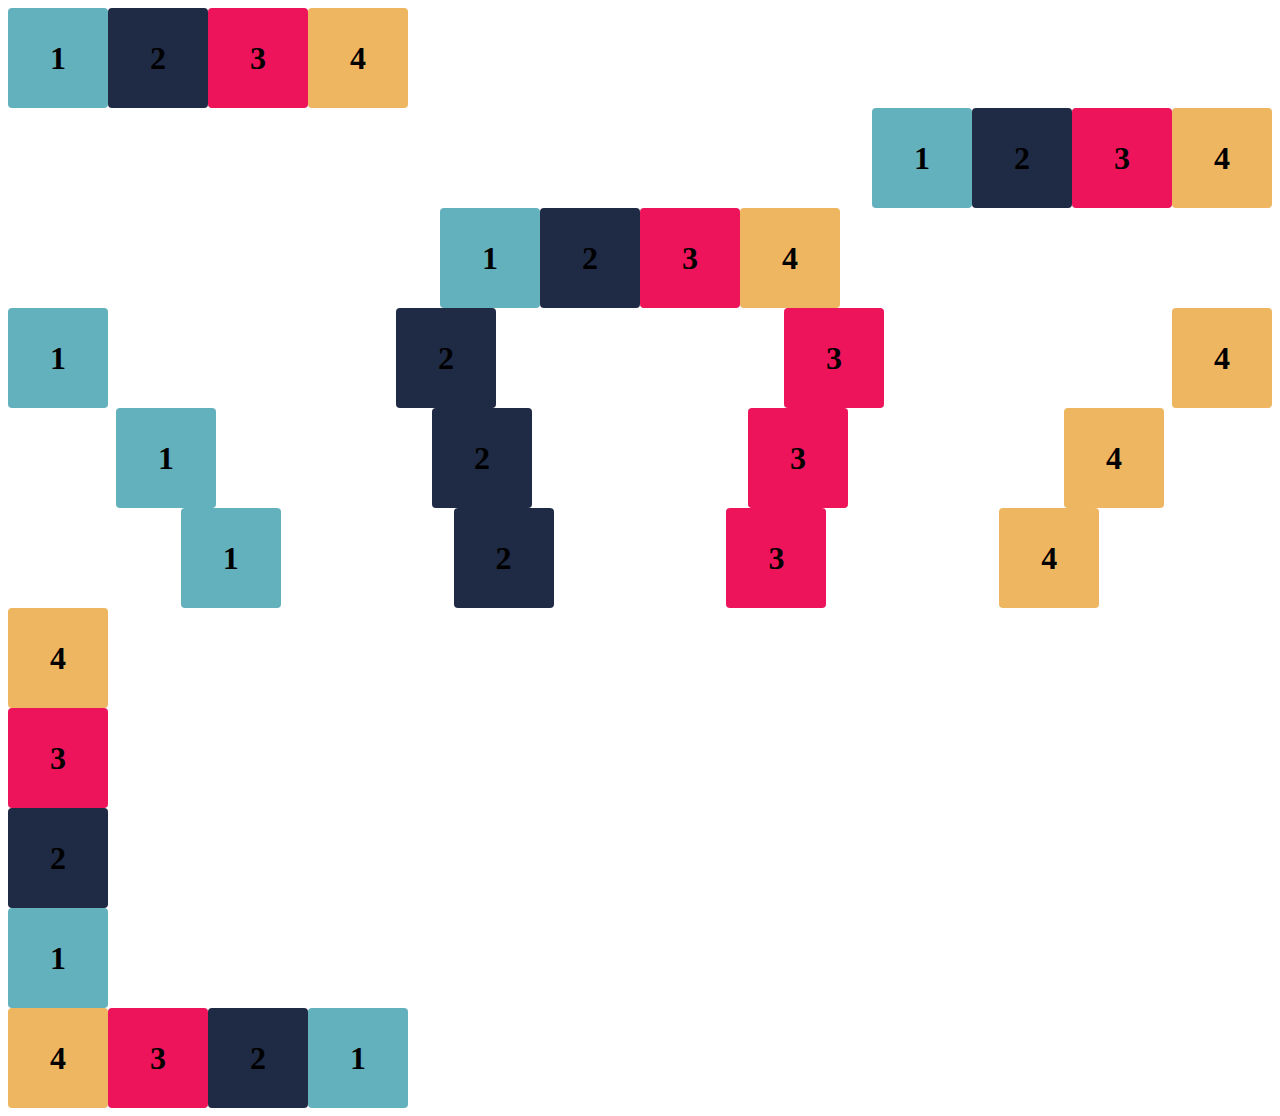
<file: Atividade Flexbox/index.html>
<!DOCTYPE html>
<html lang="en">

<head>
    <meta charset="UTF-8">
    <meta http-equiv="X-UA-Compatible" content="IE=edge">
    <meta name="viewport" content="width=device-width, initial-scale=1.0">
    <title>Flex-box</title>
    <link rel="stylesheet" href="estilo.css">
</head>

<body>

    <div class="container1">
        <div class="flex-item box1"><h1>1</h1></div>
        <div class="flex-item box2"><h1>2</h1></div>
        <div class="flex-item box3"><h1>3</h1></div>
        <div class="flex-item box4"><h1>4</h1></div>
    </div>
    <div class="container2">
        <div class="flex-item box1"><h1>1</h1></div>
        <div class="flex-item box2"><h1>2</h1></div>
        <div class="flex-item box3"><h1>3</h1></div>
        <div class="flex-item box4"><h1>4</h1></div>
    </div>
    <div class="container3">
        <div class="flex-item box1"><h1>1</h1></div>
        <div class="flex-item box2"><h1>2</h1></div>
        <div class="flex-item box3"><h1>3</h1></div>
        <div class="flex-item box4"><h1>4</h1></div>
    </div>
    <div class="container4">
        <div class="flex-item box1"><h1>1</h1></div>
        <div class="flex-item box2"><h1>2</h1></div>
        <div class="flex-item box3"><h1>3</h1></div>
        <div class="flex-item box4"><h1>4</h1></div>
    </div>
    <div class="container5">
        <div class="flex-item box1"><h1>1</h1></div>
        <div class="flex-item box2"><h1>2</h1></div>
        <div class="flex-item box3"><h1>3</h1></div>
        <div class="flex-item box4"><h1>4</h1></div>
    </div>
    <div class="container6">
        <div class="flex-item box1"><h1>1</h1></div>
        <div class="flex-item box2"><h1>2</h1></div>
        <div class="flex-item box3"><h1>3</h1></div>
        <div class="flex-item box4"><h1>4</h1></div>
    </div>


    <div class="container-exercicioB">
        <div class="flex-item box1-b"><h1>1</h1></div>
        <div class="flex-item box2-b"><h1>2</h1></div>
        <div class="flex-item box3-b"><h1>3</h1></div>
        <div class="flex-item box4-b"><h1>4</h1></div>
    </div>
    
    <div class="container-desafio">
        <div class="flex-item box1desafio"><h1>1</h1></div>
        <div class="flex-item box2desafio"><h1>2</h1></div>
        <div class="flex-item box3desafio"><h1>3</h1></div>
        <div class="flex-item box4desafio"><h1>4</h1></div>
    </div>
</body>

</html>
</file>
<file: Atividade Flexbox/estilo.css>
.flex-item {
    width: 100px;
    height: 100px;
    border-radius: 4px;
    display: flex;
    align-items: center;
}

.base {
    margin-bottom: 15px;
    background-color: #d0d3d4;
    border-radius: 4px;
}

.box1 {
    background-color: #63b1bc;
}

.box2 {
    background-color: #1f2a44;
}

.box3 {
    background-color: #ed145b;
}

.box4 {
    background-color: #efb661;
}

h1 {
    width: fit-content;
    margin: auto;
}

/* Insira o código abaixo */

.container1 {
    justify-content: flex-start;
    display: flex;    
}

.container2 {
    justify-content: flex-end;
    display: flex; 
}

.container3 {
    justify-content: center;
    display: flex; 
}

.container4 {
    justify-content: space-between;
    display: flex;
}
.container5 {
    justify-content: space-around;
    display: flex;
}
.container6 {
    justify-content: space-evenly;
    display: flex;
    flex-direction: row;
}

/* Exercício B */

.container-exercicioB {
    flex-direction: column;
    display: flex;
}


.box1-b {
    background-color: #63b1bc;
    order: 4;
}

.box2-b {
    background-color: #1f2a44;
    order: 3;
}

.box3-b {
    background-color: #ed145b;
    order: 2;
}

.box4-b {
    background-color: #efb661;
    order: 1;

}


/* Desafio */
.container-desafio {
    flex-direction: row;
    display: flex;
}


.box1desafio {
    background-color: #63b1bc;
    order: 4;
}

.box2desafio {
    background-color: #1f2a44;
    order: 3;
}

.box3desafio {
    background-color: #ed145b;
    order: 2;
}

.box4desafio {
    background-color: #efb661;
    order: 1;

}
</file>
